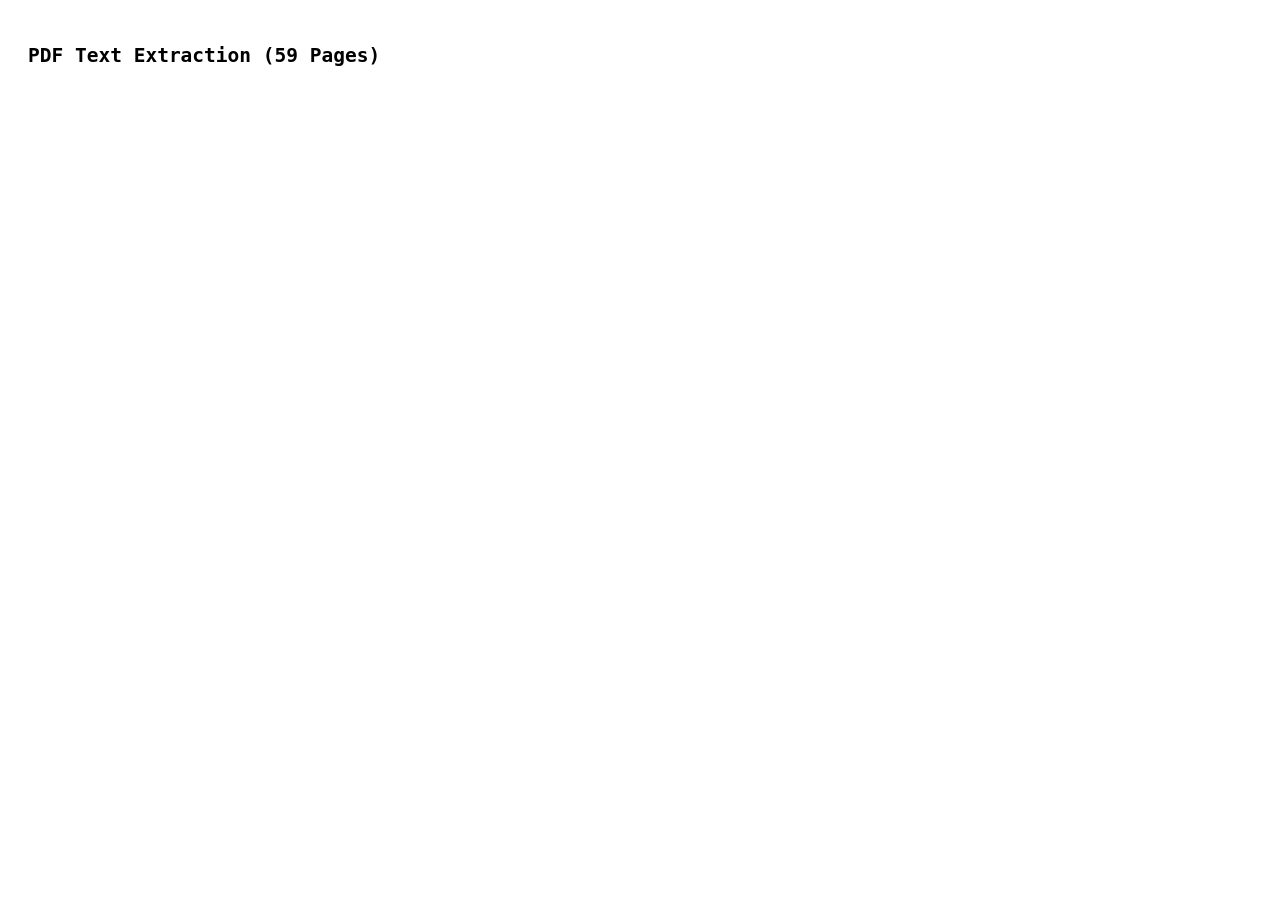
<file: extract_pdf_text_pdfjs.html>
<!DOCTYPE html>
<html lang="ko">
<head>
  <meta charset="UTF-8">
  <title>Extract Exact PDF Text 59 Pages</title>
  <script src="pdf.min.js"></script>
</head>
<body style="font-family:monospace; padding:20px;">
  <h2>PDF Text Extraction (59 Pages)</h2>
  <pre id="output"></pre>

  <script>
    pdfjsLib.GlobalWorkerOptions.workerSrc = 'pdf.worker.min.js';

    async function extractAllText() {
      try {
        const response = await fetch('vibe_coding_55_scenario_offline_install_added.pdf');
        const arrayBuffer = await response.arrayBuffer();
        const pdf = await pdfjsLib.getDocument({ data: arrayBuffer }).promise;
        const totalPages = pdf.numPages;

        const results = [];

        for (let num = 1; num <= totalPages; num++) {
          const page = await pdf.getPage(num);
          const textContent = await page.getTextContent();
          const items = textContent.items.map(item => item.str.trim()).filter(str => str.length > 0);
          
          results.push({
            num: num,
            textItems: items,
            fullText: items.join('\n')
          });
        }

        document.getElementById('output').textContent = JSON.stringify(results, null, 2);

        // Upload results to local HTTP server or console
        console.log(results);
        
        await fetch('http://127.0.0.1:8888/save_text', {
          method: 'POST',
          headers: { 'Content-Type': 'application/json' },
          body: JSON.stringify(results)
        });
      } catch (err) {
        document.getElementById('output').textContent = 'Error: ' + err.message;
      }
    }

    document.addEventListener('DOMContentLoaded', extractAllText);
  </script>
</body>
</html>
</file>
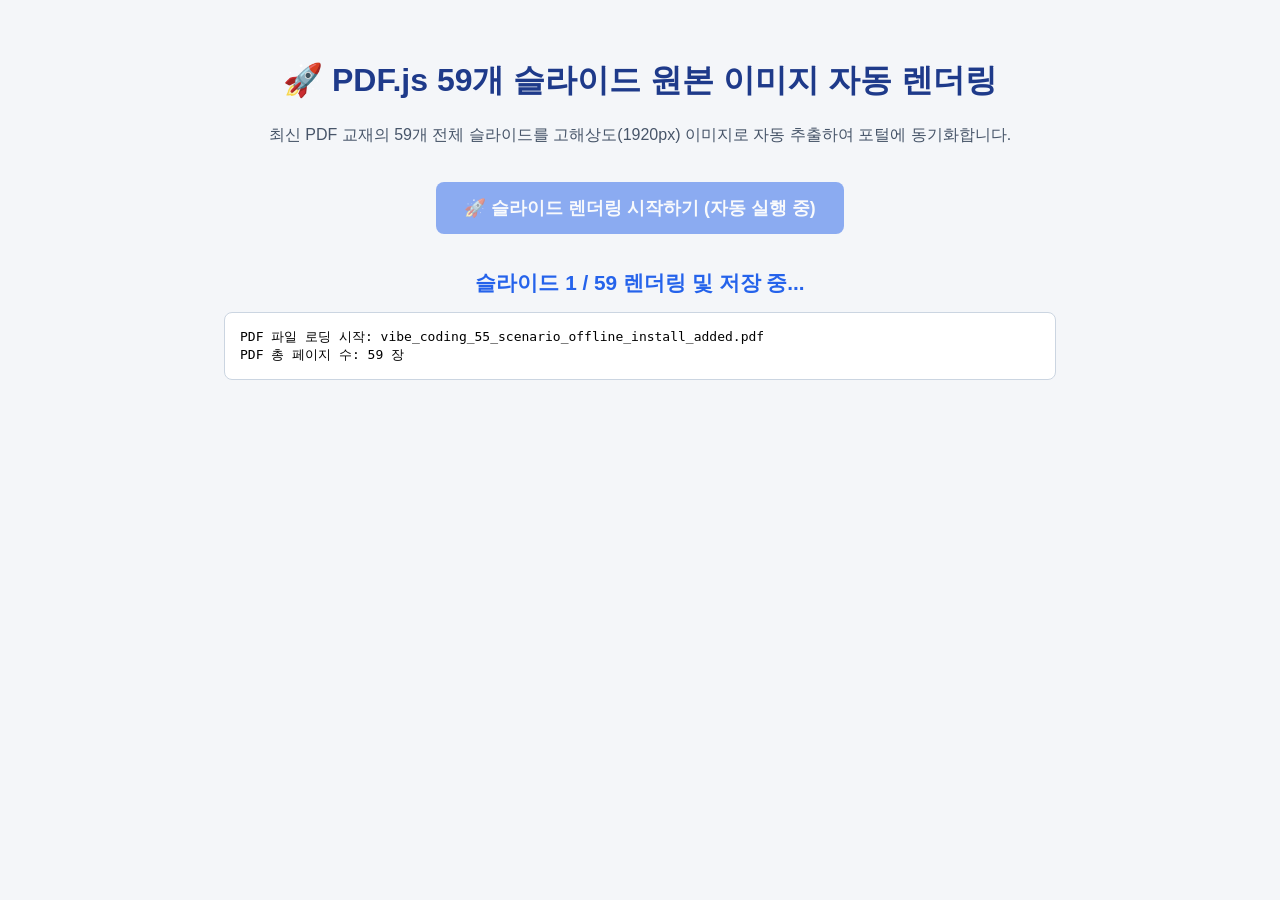
<file: render_all_slides.html>
<!DOCTYPE html>
<html lang="ko">
<head>
  <meta charset="UTF-8">
  <title>PDF.js Auto Renderer</title>
  <script src="pdf.min.js"></script>
</head>
<body style="font-family:sans-serif; padding:30px; background:#f4f6f9; text-align:center;">
  <h1 style="color:#1e3a8a;">🚀 PDF.js 59개 슬라이드 원본 이미지 자동 렌더링</h1>
  <p style="color:#475569; margin-top:8px;">최신 PDF 교재의 59개 전체 슬라이드를 고해상도(1920px) 이미지로 자동 추출하여 포털에 동기화합니다.</p>
  
  <button id="startBtn" onclick="startRendering()" style="margin:20px; padding:14px 28px; font-size:1.1rem; font-weight:bold; background:#2563eb; color:white; border:none; border-radius:8px; cursor:pointer;">
    🚀 슬라이드 렌더링 시작하기 (자동 실행 중)
  </button>

  <div id="status" style="font-size:1.3rem; font-weight:bold; color:#2563eb; margin:15px 0;">작업 준비 중...</div>
  <div id="log" style="font-family:monospace; text-align:left; background:#ffffff; padding:15px; border:1px solid #cbd5e1; border-radius:8px; max-height:400px; overflow-y:auto; margin:0 auto; max-width:800px;"></div>

  <script>
    pdfjsLib.GlobalWorkerOptions.workerSrc = 'pdf.worker.min.js';

    function log(msg) {
      const logDiv = document.getElementById('log');
      logDiv.innerHTML += msg + '<br>';
      logDiv.scrollTop = logDiv.scrollHeight;
    }

    let isRunning = false;
    async function startRendering() {
      if (isRunning) return;
      isRunning = true;
      document.getElementById('startBtn').disabled = true;
      document.getElementById('startBtn').style.opacity = '0.5';

      try {
        document.getElementById('status').textContent = 'PDF 파일 읽는 중...';
        log('PDF 파일 로딩 시작: vibe_coding_55_scenario_offline_install_added.pdf');

        const loadingTask = pdfjsLib.getDocument('vibe_coding_55_scenario_offline_install_added.pdf');
        const pdf = await loadingTask.promise;
        const totalPages = pdf.numPages;
        log(`PDF 총 페이지 수: ${totalPages} 장`);

        for (let num = 1; num <= totalPages; num++) {
          document.getElementById('status').textContent = `슬라이드 ${num} / ${totalPages} 렌더링 및 저장 중...`;
          const page = await pdf.getPage(num);
          
          const unscaledViewport = page.getViewport({ scale: 1.0 });
          const targetWidth = 1920;
          const scale = targetWidth / unscaledViewport.width;
          const viewport = page.getViewport({ scale: scale });

          const canvas = document.createElement('canvas');
          const context = canvas.getContext('2d');
          canvas.width = viewport.width;
          canvas.height = viewport.height;

          const renderContext = {
            canvasContext: context,
            viewport: viewport
          };

          await page.render(renderContext).promise;

          const dataUrl = canvas.toDataURL('image/jpeg', 0.92);

          log(`슬라이드 ${num} / ${totalPages} 업로드 중 (${Math.round(dataUrl.length / 1024)} KB)...`);
          await fetch(`http://127.0.0.1:8888/upload?num=${num}`, {
            method: 'POST',
            headers: { 'Content-Type': 'text/plain' },
            body: dataUrl
          });

          log(`✅ 슬라이드 ${num} / ${totalPages} 저장 성공!`);
        }

        document.getElementById('status').textContent = '🎉 전체 59개 슬라이드 PDF 원본 이미지 렌더링 완수!';
        log('모든 작업이 완벽하게 끝났습니다. 포털 페이지(index.html)에서 확인하세요.');
      } catch (err) {
        document.getElementById('status').textContent = '❌ 오류 발생: ' + err.message;
        log('오류 상세: ' + err.stack);
      }
    }

    document.addEventListener('DOMContentLoaded', () => {
      setTimeout(startRendering, 500);
    });
  </script>
</body>
</html>
</file>
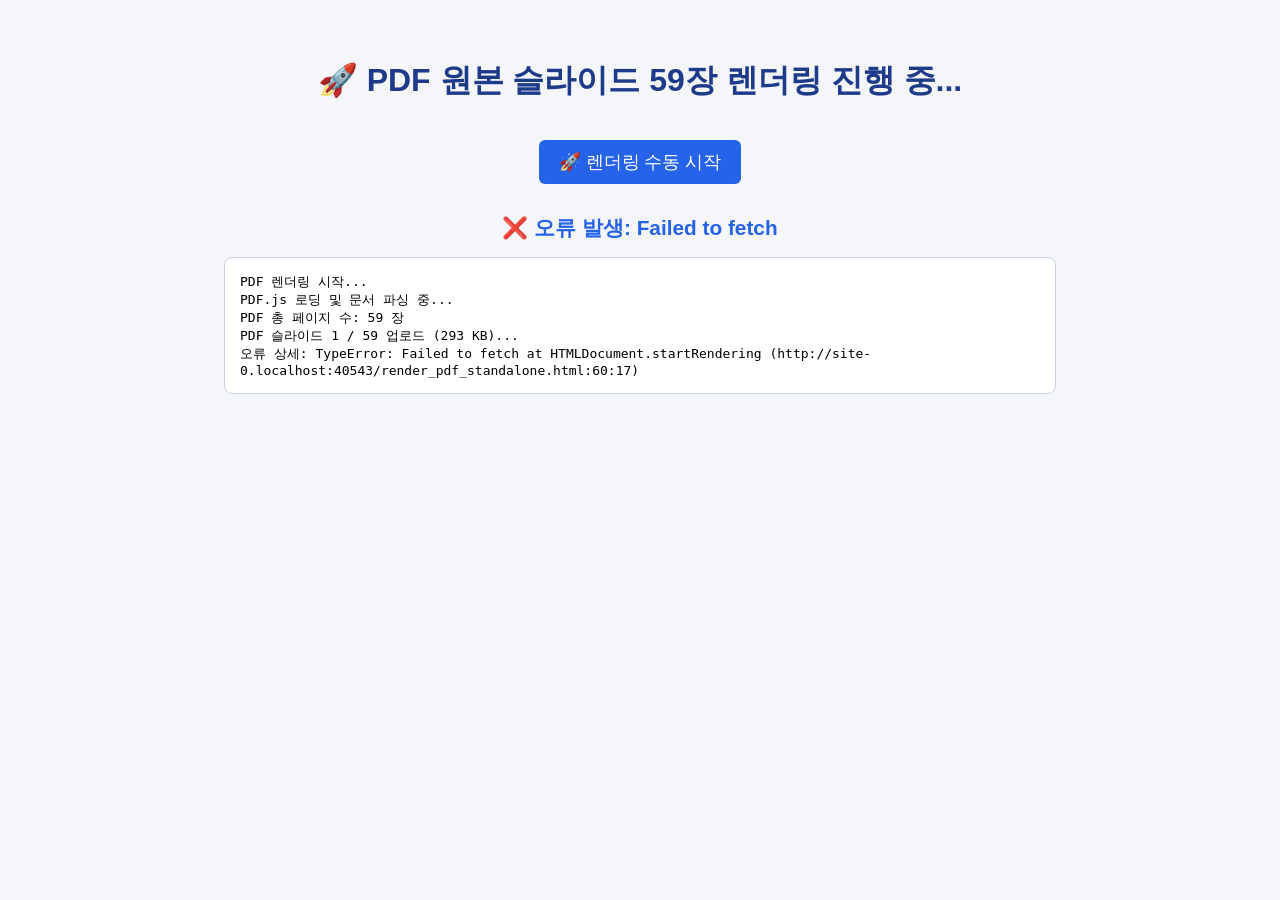
<file: render_pdf_standalone.html>
<!DOCTYPE html>
<html lang="ko">
<head>
  <meta charset="UTF-8">
  <title>PDF Direct Renderer</title>
  <script src="pdf.min.js"></script>
</head>
<body style="font-family:sans-serif; padding:30px; background:#f4f6f9; text-align:center;">
  <h1 style="color:#1e3a8a;">🚀 PDF 원본 슬라이드 59장 렌더링 진행 중...</h1>
  <button onclick="startRendering()" style="padding:10px 20px; font-size:1.1rem; margin:15px; background:#2563eb; color:white; border:none; border-radius:6px; cursor:pointer;">
    🚀 렌더링 수동 시작
  </button>
  <div id="status" style="font-size:1.3rem; font-weight:bold; color:#2563eb; margin:15px 0;">PDF 데이터 준비 중...</div>
  <div id="log" style="font-family:monospace; text-align:left; background:#ffffff; padding:15px; border:1px solid #cbd5e1; border-radius:8px; max-height:400px; overflow-y:auto; margin:0 auto; max-width:800px;"></div>

  <script>
    pdfjsLib.GlobalWorkerOptions.workerSrc = 'pdf.worker.min.js';

    function log(msg) {
      const logDiv = document.getElementById('log');
      logDiv.innerHTML += msg + '<br>';
      logDiv.scrollTop = logDiv.scrollHeight;
    }

    let isRunning = false;
    async function startRendering() {
      if (isRunning) return;
      isRunning = true;

      try {
        log('PDF 렌더링 시작...');
        const response = await fetch('vibe_coding_55_scenario_offline_install_added.pdf');
        const arrayBuffer = await response.arrayBuffer();

        log('PDF.js 로딩 및 문서 파싱 중...');
        const loadingTask = pdfjsLib.getDocument({ data: arrayBuffer });
        const pdf = await loadingTask.promise;
        const totalPages = pdf.numPages;
        log(`PDF 총 페이지 수: ${totalPages} 장`);

        for (let num = 1; num <= totalPages; num++) {
          document.getElementById('status').textContent = `PDF 슬라이드 ${num} / ${totalPages} 렌더링 및 저장 중...`;
          const page = await pdf.getPage(num);
          
          const unscaledViewport = page.getViewport({ scale: 1.0 });
          const targetWidth = 1920;
          const scale = targetWidth / unscaledViewport.width;
          const viewport = page.getViewport({ scale: scale });

          const canvas = document.createElement('canvas');
          const context = canvas.getContext('2d');
          canvas.width = viewport.width;
          canvas.height = viewport.height;

          await page.render({ canvasContext: context, viewport: viewport }).promise;

          const dataUrl = canvas.toDataURL('image/jpeg', 0.92);

          log(`PDF 슬라이드 ${num} / ${totalPages} 업로드 (${Math.round(dataUrl.length / 1024)} KB)...`);
          await fetch(`http://127.0.0.1:9999/upload?num=${num}`, {
            method: 'POST',
            headers: { 'Content-Type': 'text/plain' },
            body: dataUrl
          });

          log(`✅ PDF 슬라이드 ${num} / ${totalPages} 저장 완수!`);
        }

        document.getElementById('status').textContent = '🎉 전체 59개 PDF 슬라이드 원본 이미지 렌더링 완수!';
        log('모든 슬라이드가 저장되었습니다.');
      } catch (err) {
        document.getElementById('status').textContent = '❌ 오류 발생: ' + err.message;
        log('오류 상세: ' + err.stack);
      }
    }

    if (document.readyState === 'complete' || document.readyState === 'interactive') {
      setTimeout(startRendering, 200);
    } else {
      document.addEventListener('DOMContentLoaded', startRendering);
    }
  </script>
</body>
</html>
</file>
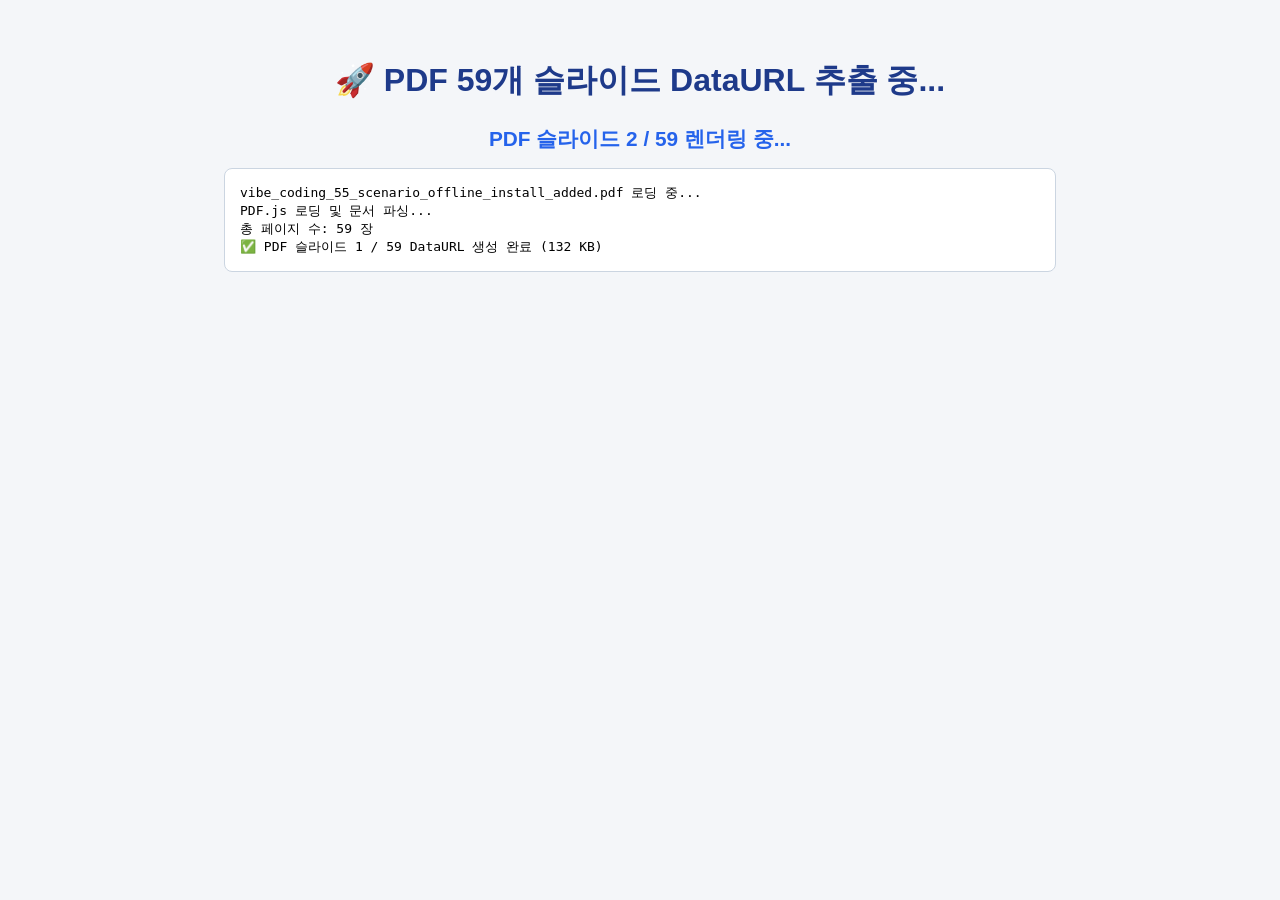
<file: render_to_data_urls.html>
<!DOCTYPE html>
<html lang="ko">
<head>
  <meta charset="UTF-8">
  <title>PDF Slides DataURL Generator</title>
  <script src="pdf.min.js"></script>
</head>
<body style="font-family:sans-serif; padding:30px; background:#f4f6f9; text-align:center;">
  <h1 style="color:#1e3a8a;">🚀 PDF 59개 슬라이드 DataURL 추출 중...</h1>
  <div id="status" style="font-size:1.3rem; font-weight:bold; color:#2563eb; margin:15px 0;">자동 실행 준비 중...</div>
  <div id="log" style="font-family:monospace; text-align:left; background:#ffffff; padding:15px; border:1px solid #cbd5e1; border-radius:8px; max-height:400px; overflow-y:auto; margin:0 auto; max-width:800px;"></div>

  <script>
    pdfjsLib.GlobalWorkerOptions.workerSrc = 'pdf.worker.min.js';

    function log(msg) {
      const logDiv = document.getElementById('log');
      logDiv.innerHTML += msg + '<br>';
      logDiv.scrollTop = logDiv.scrollHeight;
    }

    let isRunning = false;
    async function startRendering() {
      if (isRunning) return;
      isRunning = true;

      try {
        log('vibe_coding_55_scenario_offline_install_added.pdf 로딩 중...');
        const response = await fetch('vibe_coding_55_scenario_offline_install_added.pdf');
        const arrayBuffer = await response.arrayBuffer();

        log('PDF.js 로딩 및 문서 파싱...');
        const loadingTask = pdfjsLib.getDocument({ data: arrayBuffer });
        const pdf = await loadingTask.promise;
        const totalPages = pdf.numPages;
        log(`총 페이지 수: ${totalPages} 장`);

        const dataUrls = [];

        for (let num = 1; num <= totalPages; num++) {
          document.getElementById('status').textContent = `PDF 슬라이드 ${num} / ${totalPages} 렌더링 중...`;
          const page = await pdf.getPage(num);
          
          const unscaledViewport = page.getViewport({ scale: 1.0 });
          const targetWidth = 1280; // Crisp 1280px width for fast loading
          const scale = targetWidth / unscaledViewport.width;
          const viewport = page.getViewport({ scale: scale });

          const canvas = document.createElement('canvas');
          const context = canvas.getContext('2d');
          canvas.width = viewport.width;
          canvas.height = viewport.height;

          await page.render({ canvasContext: context, viewport: viewport }).promise;

          const dataUrl = canvas.toDataURL('image/jpeg', 0.85);
          dataUrls.push(dataUrl);

          log(`✅ PDF 슬라이드 ${num} / ${totalPages} DataURL 생성 완료 (${Math.round(dataUrl.length / 1024)} KB)`);
        }

        document.getElementById('status').textContent = '🎉 전체 59개 PDF 슬라이드 DataURL 생성 완수! 서버 저장 요청 중...';

        const jsFileContent = 'const PDF_SLIDE_IMAGES = ' + JSON.stringify(dataUrls) + ';';

        await fetch('http://127.0.0.1:7777/save_js', {
          method: 'POST',
          headers: { 'Content-Type': 'text/plain' },
          body: jsFileContent
        });

        document.getElementById('status').textContent = '🎉 pdf_slides_data.js 저장 완료!';
        log('✅ pdf_slides_data.js 파일이 성공적으로 저장되었습니다!');
      } catch (err) {
        document.getElementById('status').textContent = '❌ 오류 발생: ' + err.message;
        log('오류 상세: ' + err.stack);
      }
    }

    setTimeout(startRendering, 300);
  </script>
</body>
</html>
</file>
